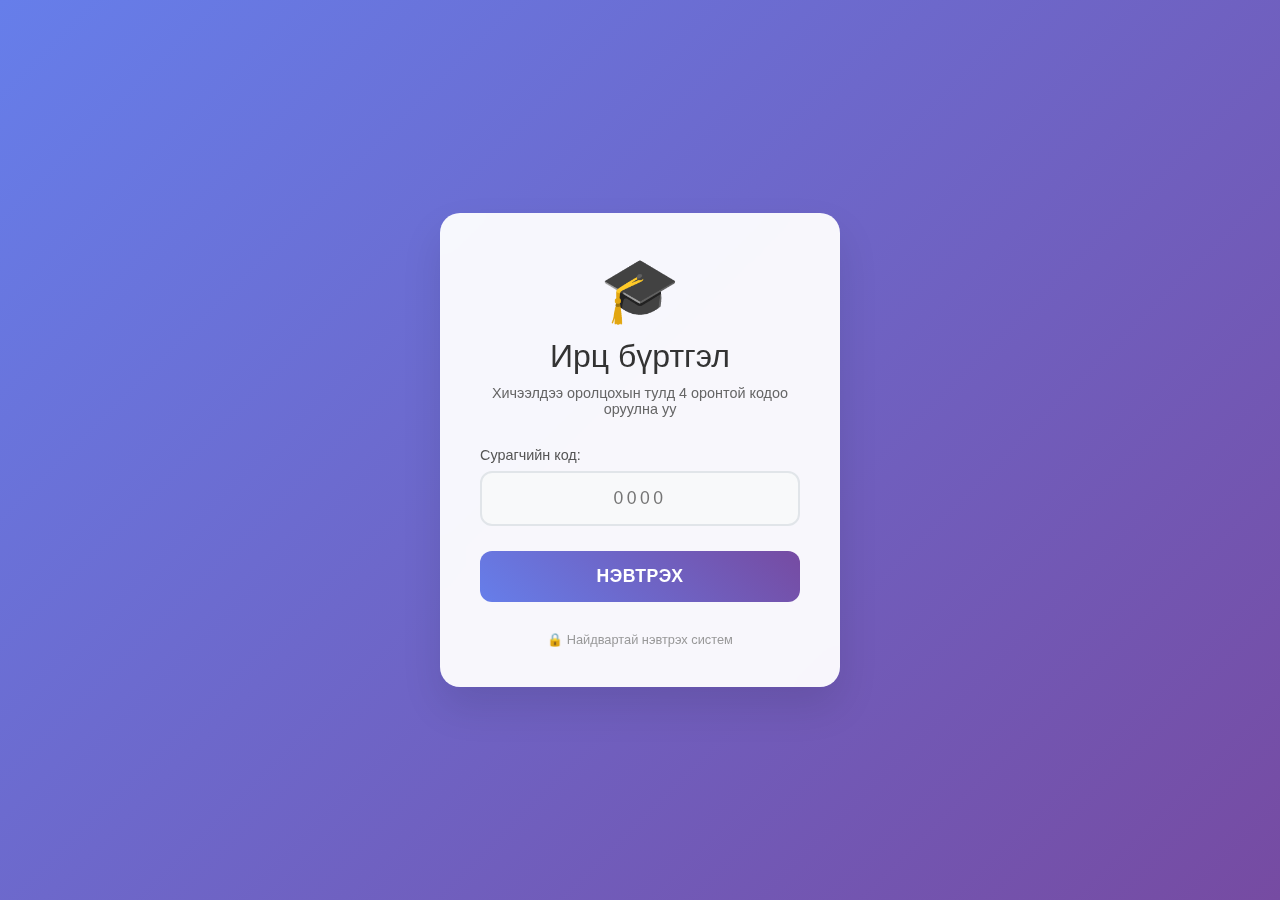
<file: index.html>
<!DOCTYPE html>
<html lang="mn">
<head>
  <meta charset="UTF-8">
  <meta name="viewport" content="width=device-width, initial-scale=1.0">
  <title>Ирц бүртгэл</title>
  <style>
    * {
      margin: 0;
      padding: 0;
      box-sizing: border-box;
    }

    body {
      font-family: 'Segoe UI', Tahoma, Geneva, Verdana, sans-serif;
      background: linear-gradient(135deg, #667eea 0%, #764ba2 100%);
      min-height: 100vh;
      display: flex;
      justify-content: center;
      align-items: center;
      padding: 20px;
    }

    .container {
      background: rgba(255, 255, 255, 0.95);
      padding: 40px;
      border-radius: 20px;
      box-shadow: 0 20px 40px rgba(0,0,0,0.1);
      text-align: center;
      max-width: 400px;
      width: 100%;
      backdrop-filter: blur(10px);
    }

    .logo {
      font-size: 4rem;
      margin-bottom: 10px;
      color: #667eea;
    }

    h1 {
      color: #333;
      margin-bottom: 10px;
      font-size: 2rem;
      font-weight: 300;
    }

    .subtitle {
      color: #666;
      margin-bottom: 30px;
      font-size: 0.9rem;
    }

    .form-group {
      margin-bottom: 25px;
      text-align: left;
    }

    label {
      display: block;
      color: #555;
      font-weight: 500;
      margin-bottom: 8px;
      font-size: 0.9rem;
    }

    input[type="text"] {
      width: 100%;
      padding: 15px;
      border: 2px solid #e1e5e9;
      border-radius: 12px;
      font-size: 1.1rem;
      text-align: center;
      letter-spacing: 0.2em;
      transition: all 0.3s ease;
      background: #f8f9fa;
    }

    input[type="text"]:focus {
      outline: none;
      border-color: #667eea;
      background: white;
      box-shadow: 0 0 0 3px rgba(102, 126, 234, 0.1);
    }

    button {
      width: 100%;
      padding: 15px;
      background: linear-gradient(45deg, #667eea, #764ba2);
      color: white;
      border: none;
      border-radius: 12px;
      font-size: 1.1rem;
      font-weight: 600;
      cursor: pointer;
      transition: all 0.3s ease;
      text-transform: uppercase;
      letter-spacing: 0.5px;
    }

    button:hover {
      transform: translateY(-2px);
      box-shadow: 0 10px 30px rgba(102, 126, 234, 0.3);
    }

    button:active {
      transform: translateY(0);
    }

    .footer {
      margin-top: 30px;
      color: #999;
      font-size: 0.8rem;
    }

    @keyframes fadeIn {
      from { opacity: 0; transform: translateY(20px); }
      to { opacity: 1; transform: translateY(0); }
    }

    .container {
      animation: fadeIn 0.6s ease;
    }
  </style>
</head>
<body>
  <div class="container">
    <div class="logo">🎓</div>
    <h1>Ирц бүртгэл</h1>
    <p class="subtitle">Хичээлдээ оролцохын тулд 4 оронтой кодоо оруулна уу</p>
    
    <form id="attendanceForm">
      <div class="form-group">
        <label for="code">Сурагчийн код:</label>
        <input type="text" id="code" maxlength="4" required placeholder="0000" autocomplete="off">
      </div>
      <button type="submit">Нэвтрэх</button>
    </form>
    
    <div class="footer">
      <p>🔒 Найдвартай нэвтрэх систем</p>
    </div>
  </div>
  
  <script src="script.js"></script>
</body>
</html>
</file>
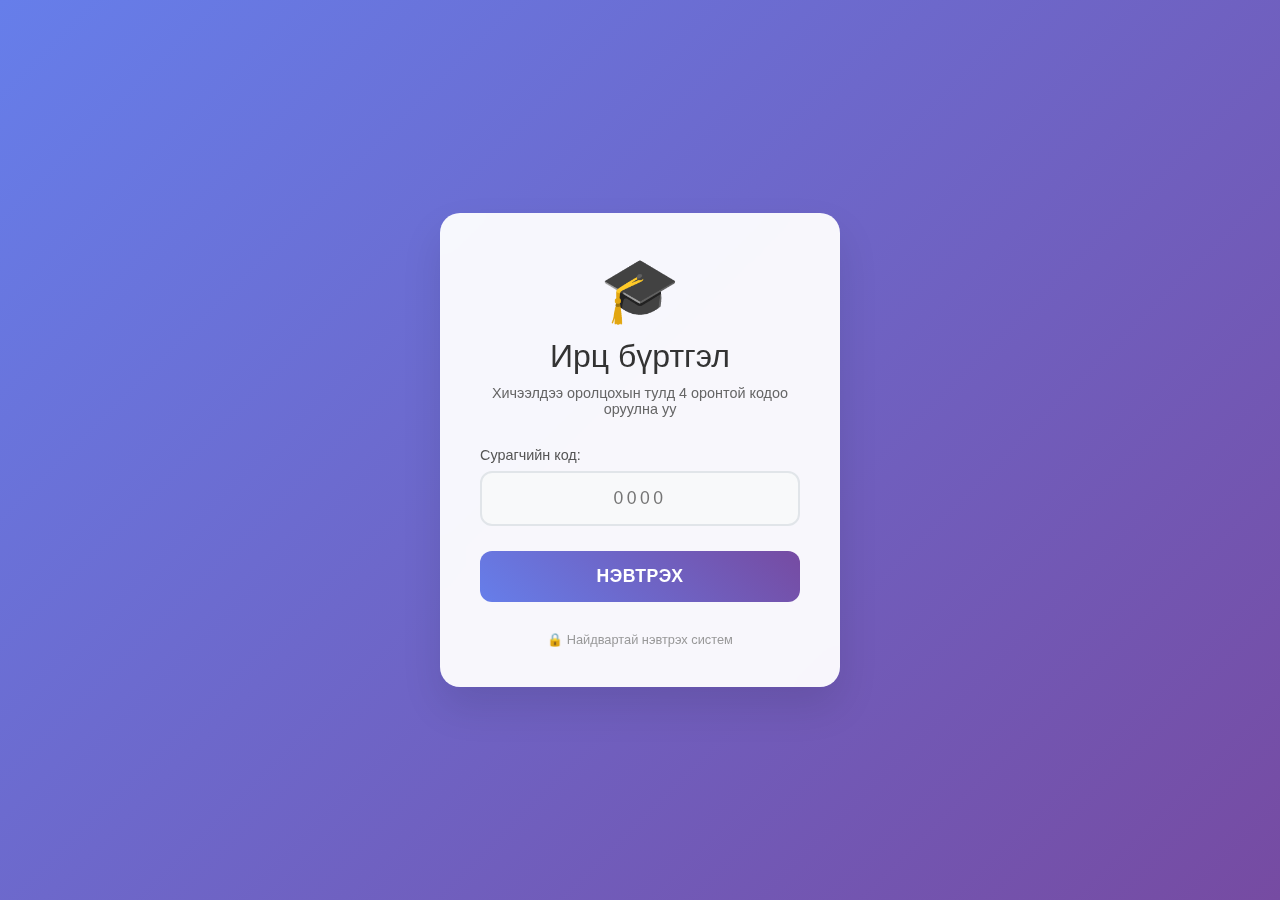
<file: motivation.html>
<!DOCTYPE html>
<html lang="mn">
<head>
  <meta charset="UTF-8">
  <title>Сэдэлжүүлэлт</title>
  <style>
    body { 
      font-family: Arial, sans-serif; 
      text-align: center; 
      background: linear-gradient(135deg, #667eea 0%, #764ba2 100%);
      color: white;
      min-height: 100vh;
      padding: 20px;
    }
    .container {
      max-width: 800px;
      margin: 0 auto;
    }
    .subjects { 
      display: flex; 
      justify-content: center; 
      gap: 30px; 
      margin-top: 30px; 
      flex-wrap: wrap;
    }
    .subject-card { 
      border: 2px solid rgba(255,255,255,0.3); 
      border-radius: 15px; 
      padding: 20px; 
      width: 200px; 
      cursor: pointer; 
      background: rgba(255,255,255,0.1);
      transition: all 0.3s ease;
    }
    .subject-card:hover {
      transform: translateY(-5px);
      background: rgba(255,255,255,0.2);
    }
    .subject-card img { 
      width: 100%; 
      border-radius: 10px; 
      margin-bottom: 10px;
    }
    .subject-card h3 {
      margin: 10px 0;
      font-size: 18px;
    }
    .greeting {
      font-size: 28px;
      margin-bottom: 20px;
      text-shadow: 2px 2px 4px rgba(0,0,0,0.3);
    }
    #dailyFact {
      margin: 30px auto; 
      font-style: italic; 
      color: #fff; 
      background: rgba(255,255,255,0.1);
      padding: 20px;
      border-radius: 10px;
      border-left: 4px solid #ffd700;
      max-width: 600px;
      font-size: 16px;
    }
    input[type="text"] {
      padding: 10px;
      font-size: 16px;
      border-radius: 5px;
      border: none;
      width: 100px;
      text-align: center;
      margin-right: 10px;
    }
    button {
      cursor: pointer;
      transition: all 0.3s ease;
    }
    button:hover {
      transform: translateY(-2px);
      box-shadow: 0 6px 20px rgba(0,0,0,0.3) !important;
    }
  </style>
</head>
<body>
  <div class="container">
    <h1 id="greeting" class="greeting"></h1>
    <div class="subjects">
      <div class="subject-card" onclick="selectSubject('math')">
        <img src="images/images/math.jpg" alt="Математик">
        <h3>📚 Математик</h3>
        <p>Сонирхолтой бодлого</p>
      </div>
      <div class="subject-card" onclick="selectSubject('science')">
        <img src="images/images/science.jpg" alt="Шинжлэх ухаан">
        <h3>🔬 Шинжлэх ухаан</h3>
        <p>Байгалийн нууц</p>
      </div>
      <div class="subject-card" onclick="selectSubject('history')">
        <img src="images/images/history.jpg" alt="Түүх">
        <h3>📖 Түүх</h3>
        <p>Өнгөрсөн цагийн ухаан</p>
      </div>
    </div>

    <div id="dailyFact"></div>
    <div id="quizArea"></div>
  </div>

  <script>
    const name = localStorage.getItem('studentName');
    const studentCode = localStorage.getItem('studentCode');

    if (name) {
      document.getElementById('greeting').textContent =
        `Сайн байна уу, ${name}! Хичээлээ сонгоно уу? 📚`;
    } else if (studentCode) {
      document.getElementById('greeting').textContent = `Багш тавтай морил!`;
    } else {
      window.location.href = 'index.html';
    }

    // Сонирхолтой математик бодлогууд
    const mathProblems = [
      { question: "5 + 7 * 2 = ?", answer: 19 },
      { question: "x + 3 = 10. x хэд вэ?", answer: 7 },
      { question: "12 - 4 / 2 = ?", answer: 10 },
      { question: "3 * (2 + 5) = ?", answer: 21 },
      { question: "15 / 3 + 2 = ?", answer: 7 }
    ];

    function selectSubject(subject) {
      localStorage.setItem('selectedSubject', subject);

      if (subject === 'math') {
        // Санамсаргүй бодлого сонгох
        const randomIndex = Math.floor(Math.random() * mathProblems.length);
        const todaysProblem = mathProblems[randomIndex];

        document.getElementById('dailyFact').textContent = "💡 Өнөөдрийн бодлого: " + todaysProblem.question;

        document.getElementById('quizArea').innerHTML = `
          <div style="margin-top:20px;">
            <input type="text" id="userAnswer" placeholder="Хариулт оруулна уу">
            <button onclick="checkAnswer(${todaysProblem.answer})">✔️ Баталгаажуулах</button>
          </div>
          <div id="feedback" style="margin-top:15px; font-size:16px;"></div>
          <div id="proceedButton" style="margin-top:20px;"></div>
        `;
      } else {
        alert('Энэ хичээл хараахан бэлэн болоогүй байна.');
      }
    }

    function checkAnswer(correctAnswer) {
      const userAns = Number(document.getElementById('userAnswer').value);
      const feedback = document.getElementById('feedback');
      if (userAns === correctAnswer) {
        feedback.textContent = "✅ Зөв хариулт! Бататгал хэсэг рүү шилжих товч идэвхжлээ.";
        document.getElementById('proceedButton').innerHTML = `
          <button onclick="proceedToQuiz()" 
                  style="background: linear-gradient(45deg, #ff6b6b, #ee5a24); 
                         color: white; 
                         border: none; 
                         padding: 15px 30px; 
                         font-size: 18px; 
                         border-radius: 25px;">
            🚀 Бататгал хэсэг рүү шилжих
          </button>
        `;
      } else {
        feedback.textContent = "❌ Буруу хариулт. Дахин оролдоно уу.";
      }
    }

    function proceedToQuiz() {
      const studentCode = localStorage.getItem('studentCode');
      if (studentCode && window.saveScore) {
        window.saveScore(studentCode, 0);
      }
      window.location.href = 'batatgal.html';
    }
  </script>
</body>
</html>
</file>
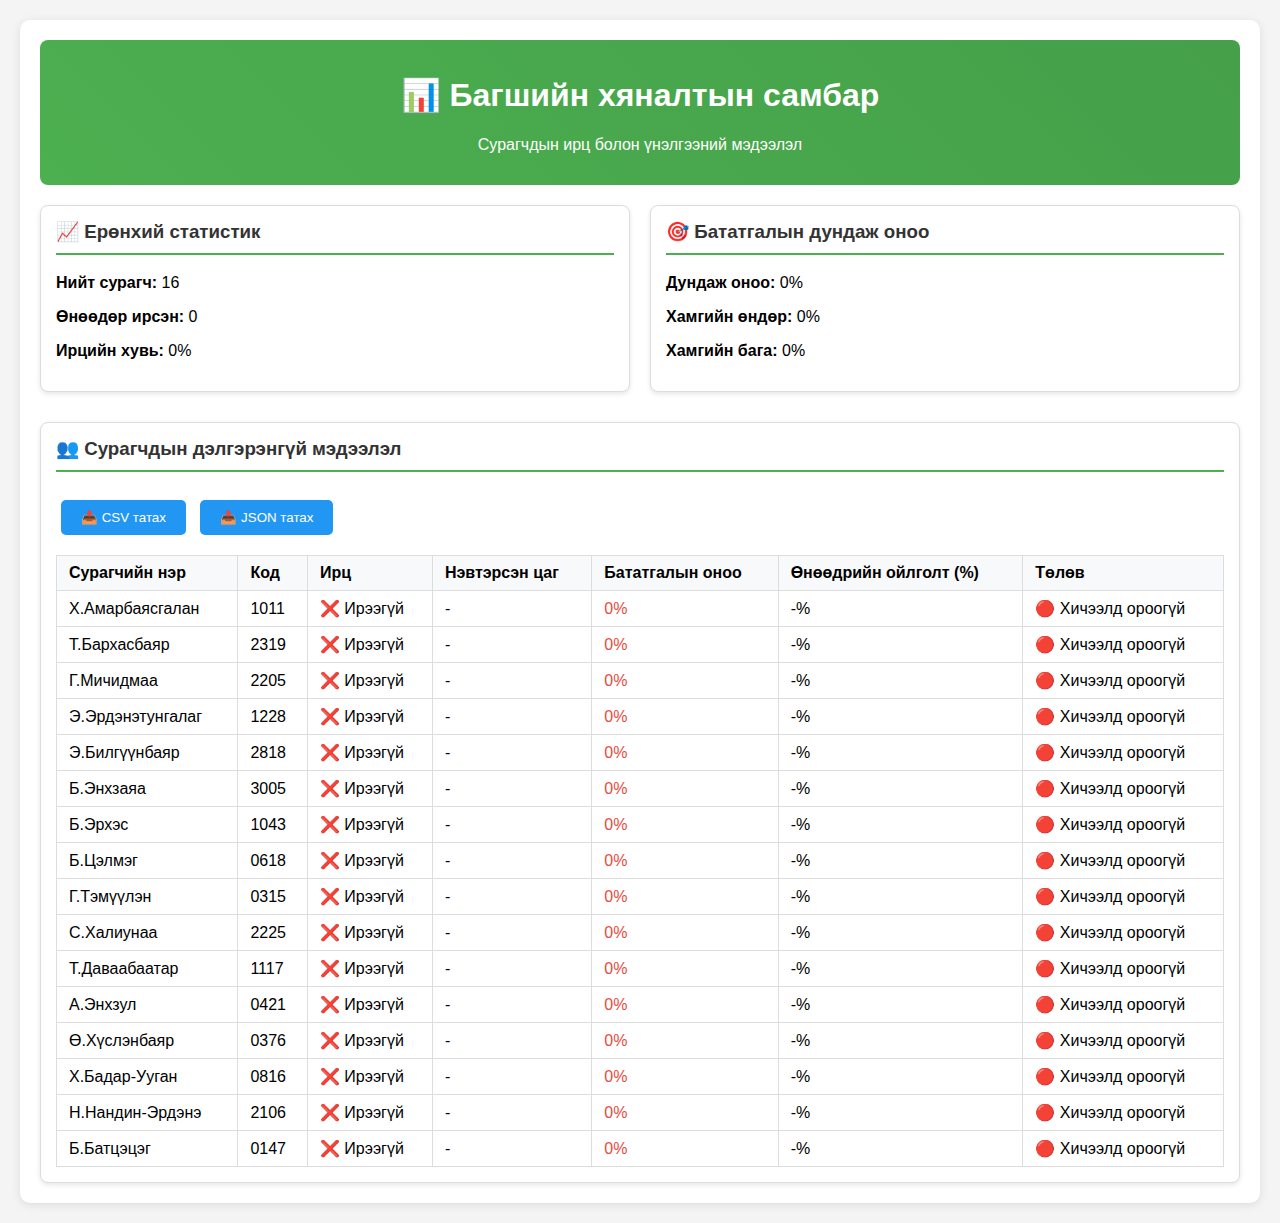
<file: teacher.html>
<!DOCTYPE html>
<html lang="mn">
<head>
  <meta charset="UTF-8">
  <title>Багшийн хяналтын самбар</title>
  <style>
    body {
      font-family: Arial, sans-serif;
      margin: 20px;
      background-color: #f4f4f4;
    }
    .container {
      max-width: 1200px;
      margin: 0 auto;
      background: white;
      padding: 20px;
      border-radius: 10px;
      box-shadow: 0 2px 10px rgba(0,0,0,0.1);
    }
    .header {
      background: linear-gradient(45deg, #4CAF50, #45a049);
      color: white;
      padding: 15px;
      border-radius: 8px;
      text-align: center;
      margin-bottom: 20px;
    }
    .stats-grid {
      display: grid;
      grid-template-columns: repeat(auto-fit, minmax(300px, 1fr));
      gap: 20px;
      margin-bottom: 30px;
    }
    .stats-card {
      background: #fff;
      border: 1px solid #ddd;
      border-radius: 8px;
      padding: 15px;
      box-shadow: 0 2px 5px rgba(0,0,0,0.1);
    }
    .stats-card h3 {
      margin-top: 0;
      color: #333;
      border-bottom: 2px solid #4CAF50;
      padding-bottom: 10px;
    }
    table {
      width: 100%;
      border-collapse: collapse;
      margin-top: 10px;
    }
    th, td {
      padding: 8px 12px;
      border: 1px solid #ddd;
      text-align: left;
    }
    th {
      background-color: #f8f9fa;
      font-weight: bold;
    }
    .score-high { color: #27ae60; font-weight: bold; }
    .score-medium { color: #f39c12; }
    .score-low { color: #e74c3c; }
    .export-btn {
      background-color: #2196F3;
      color: white;
      padding: 10px 20px;
      border: none;
      border-radius: 5px;
      cursor: pointer;
      margin: 10px 5px;
    }
    .export-btn:hover {
      background-color: #1976D2;
    }
  </style>
</head>
<body>
  <div class="container">
    <div class="header">
      <h1>📊 Багшийн хяналтын самбар</h1>
      <p>Сурагчдын ирц болон үнэлгээний мэдээлэл</p>
    </div>

    <div class="stats-grid">
      <div class="stats-card">
        <h3>📈 Ерөнхий статистик</h3>
        <div id="generalStats">
          <p><strong>Нийт сурагч:</strong> <span id="totalStudents">0</span></p>
          <p><strong>Өнөөдөр ирсэн:</strong> <span id="todayAttendance">0</span></p>
          <p><strong>Ирцийн хувь:</strong> <span id="attendanceRate">0%</span></p>
        </div>
      </div>

      <div class="stats-card">
        <h3>🎯 Бататгалын дундаж оноо</h3>
        <div id="averageScores"></div>
      </div>
    </div>

    <div class="stats-card">
      <h3>👥 Сурагчдын дэлгэрэнгүй мэдээлэл</h3>
      <button class="export-btn" onclick="exportToCSV()">📥 CSV татах</button>
      <button class="export-btn" onclick="exportToJSON()">📥 JSON татах</button>
      
      <table id="studentTable">
        <thead>
          <tr>
            <th>Сурагчийн нэр</th>
            <th>Код</th>
            <th>Ирц</th>
            <th>Нэвтэрсэн цаг</th>
            <th>Бататгалын оноо</th>
            <th>Өнөөдрийн ойлголт (%)</th>
            <th>Төлөв</th>
          </tr>
        </thead>
        <tbody id="studentTableBody">
        </tbody>
      </table>
    </div>
  </div>

  <script>
    let studentsData = [
      { "name": "Х.Амарбаясгалан", "code": "1011" },
      { "name": "Т.Бархасбаяр", "code": "2319" },
      { "name": "Г.Мичидмаа", "code": "2205" },
      { "name": "Э.Эрдэнэтунгалаг", "code": "1228" },
      { "name": "Э.Билгүүнбаяр", "code": "2818" },
      { "name": "Б.Энхзаяа", "code": "3005" },
      { "name": "Б.Эрхэс", "code": "1043" },
      { "name": "Б.Цэлмэг", "code": "0618" },
      { "name": "Г.Тэмүүлэн", "code": "0315" },
      { "name": "С.Халиунаа", "code": "2225" },
      { "name": "Т.Даваабаатар", "code": "1117" },
      { "name": "А.Энхзул", "code": "0421" },
      { "name": "Ө.Хүслэнбаяр", "code": "0376" },
      { "name": "Х.Бадар-Ууган", "code": "0816" },
      { "name": "Н.Нандин-Эрдэнэ", "code": "2106" },
      { "name": "Б.Батцэцэг", "code": "0147" }
    ];

    let attendanceData = JSON.parse(localStorage.getItem('attendanceData')) || {};
    let scoresData = JSON.parse(localStorage.getItem('scoresData')) || {};

    function updateDashboard() {
      updateGeneralStats();
      updateStudentTable();
      updateAverageScores();
    }

    function updateGeneralStats() {
      const totalStudents = studentsData.length;
      const todayAttendance = Object.keys(attendanceData).length;
      const attendanceRate = totalStudents > 0 ? Math.round((todayAttendance / totalStudents) * 100) : 0;

      document.getElementById('totalStudents').textContent = totalStudents;
      document.getElementById('todayAttendance').textContent = todayAttendance;
      document.getElementById('attendanceRate').textContent = attendanceRate + '%';
    }

    function updateStudentTable() {
      const tbody = document.getElementById('studentTableBody');
      tbody.innerHTML = '';

      studentsData.forEach(student => {
        const isPresent = attendanceData[student.code];
        const score = scoresData[student.code] ? scoresData[student.code].quizScore || 0 : 0;
        const understanding = scoresData[student.code] ? scoresData[student.code].understandingScore || 0 : '-';
        
        let scoreClass = 'score-low';
        if (score >= 80) scoreClass = 'score-high';
        else if (score >= 60) scoreClass = 'score-medium';

        const row = document.createElement('tr');
        row.innerHTML = `
          <td>${student.name}</td>
          <td>${student.code}</td>
          <td>${isPresent ? '✅ Ирсэн' : '❌ Ирээгүй'}</td>
          <td>${isPresent ? attendanceData[student.code] : '-'}</td>
          <td class="${scoreClass}">${score}%</td>
          <td>${understanding}%</td>
          <td>${getStudentStatus(isPresent, score)}</td>
        `;
        tbody.appendChild(row);
      });
    }

    function updateAverageScores() {
      const scores = Object.values(scoresData).map(s => s.quizScore || 0);
      const average = scores.length > 0 ? Math.round(scores.reduce((a, b) => a + b, 0) / scores.length) : 0;
      const maxScore = scores.length > 0 ? Math.max(...scores) : 0;
      const minScore = scores.length > 0 ? Math.min(...scores) : 0;

      document.getElementById('averageScores').innerHTML = `
        <p><strong>Дундаж оноо:</strong> ${average}%</p>
        <p><strong>Хамгийн өндөр:</strong> ${maxScore}%</p>
        <p><strong>Хамгийн бага:</strong> ${minScore}%</p>
      `;
    }

    function getStudentStatus(isPresent, score) {
      if (!isPresent) return '🔴 Хичээлд ороогүй';
      if (score >= 80) return '🟢 Маш сайн';
      if (score >= 60) return '🟡 Сайн';
      return '🔴 Анхаарал хэрэгтэй';
    }

    function exportToCSV() {
      let csvContent = "Сурагчийн нэр,Код,Ирц,Нэвтэрсэн цаг,Бататгалын оноо,Өнөөдрийн ойлголт,Төлөв\n";
      studentsData.forEach(student => {
        const isPresent = attendanceData[student.code];
        const score = scoresData[student.code] ? scoresData[student.code].quizScore || 0 : 0;
        const understanding = scoresData[student.code] ? scoresData[student.code].understandingScore || 0 : 0;
        const loginTime = isPresent ? attendanceData[student.code] : '-';
        const status = getStudentStatus(isPresent, score);
        csvContent += `"${student.name}","${student.code}","${isPresent ? 'Ирсэн' : 'Ирээгүй'}","${loginTime}","${score}%","${understanding}%","${status}"\n`;
      });

      const blob = new Blob([csvContent], { type: 'text/csv;charset=utf-8;' });
      const link = document.createElement('a');
      const url = URL.createObjectURL(blob);
      link.setAttribute('href', url);
      link.setAttribute('download', `student_report_${new Date().toISOString().split('T')[0]}.csv`);
      link.style.visibility = 'hidden';
      document.body.appendChild(link);
      link.click();
      document.body.removeChild(link);
    }

    function exportToJSON() {
      const reportData = {
        date: new Date().toISOString(),
        totalStudents: studentsData.length,
        attendance: attendanceData,
        scores: scoresData,
        students: studentsData.map(student => {
          const quizScore = scoresData[student.code] ? scoresData[student.code].quizScore || 0 : 0;
          const understandingScore = scoresData[student.code] ? scoresData[student.code].understandingScore || 0 : 0;
          return {
            name: student.name,
            code: student.code,
            present: !!attendanceData[student.code],
            loginTime: attendanceData[student.code] || null,
            score: quizScore,
            understandingScore: understandingScore,
            status: getStudentStatus(!!attendanceData[student.code], quizScore)
          };
        })
      };

      const blob = new Blob([JSON.stringify(reportData, null, 2)], { type: 'application/json' });
      const link = document.createElement('a');
      const url = URL.createObjectURL(blob);
      link.setAttribute('href', url);
      link.setAttribute('download', `student_report_${new Date().toISOString().split('T')[0]}.json`);
      link.style.visibility = 'hidden';
      document.body.appendChild(link);
      link.click();
      document.body.removeChild(link);
    }

    setInterval(updateDashboard, 5000);
    updateDashboard();
  </script>
</body>
</html>
</file>
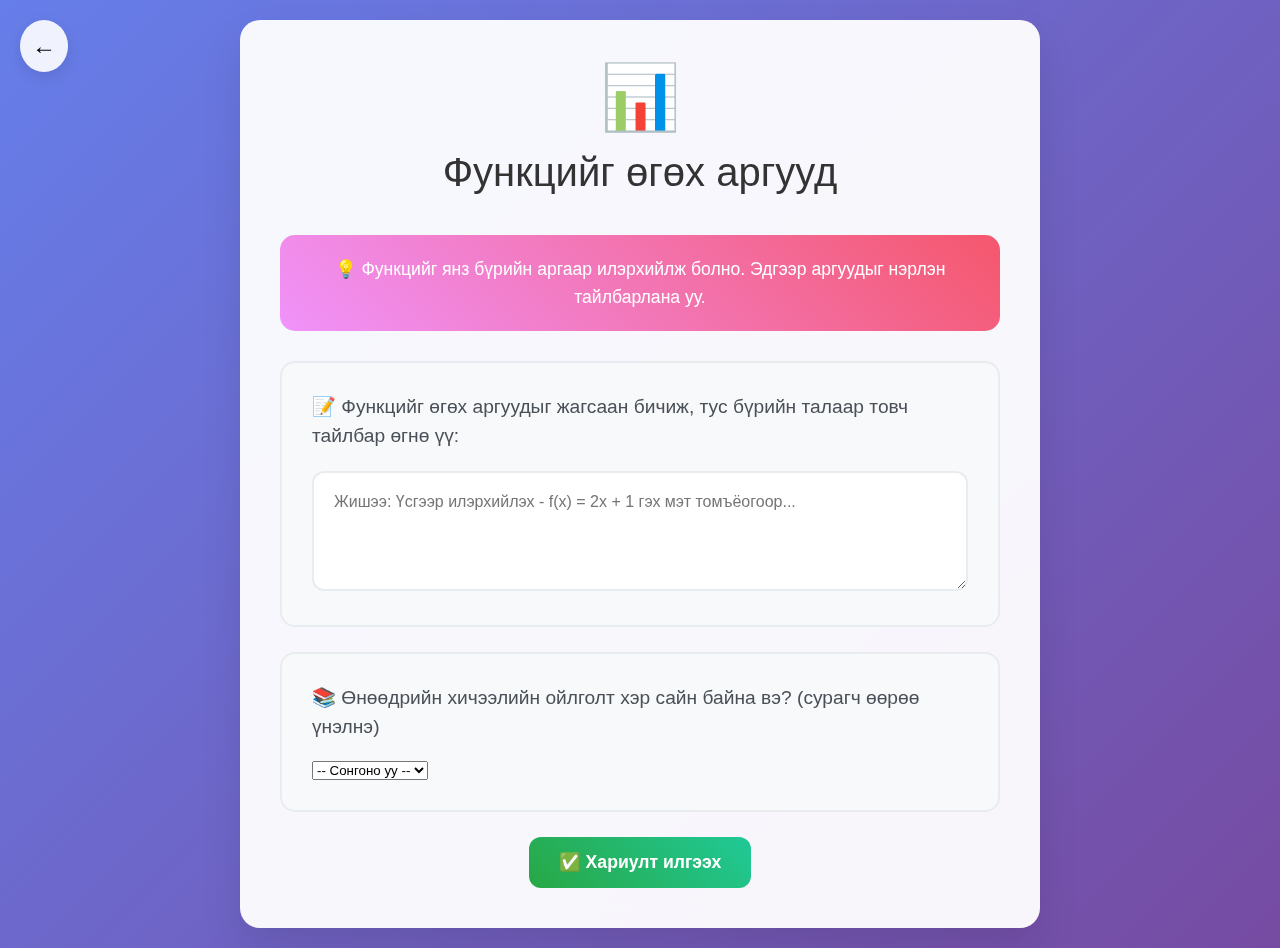
<file: topic1.html>
<!DOCTYPE html>
<html lang="mn">
<head>
  <meta charset="UTF-8">
  <meta name="viewport" content="width=device-width, initial-scale=1.0">
  <title>Функцийг өгөх аргууд</title>
  <style>
    * { margin: 0; padding: 0; box-sizing: border-box; }
    body { font-family: 'Segoe UI', Tahoma, Geneva, Verdana, sans-serif; background: linear-gradient(135deg, #667eea 0%, #764ba2 100%); min-height: 100vh; padding: 20px; color: #333; }
    .container { max-width: 800px; margin: 0 auto; background: rgba(255, 255, 255, 0.95); border-radius: 20px; padding: 40px; box-shadow: 0 20px 40px rgba(0,0,0,0.1); backdrop-filter: blur(10px); }
    .header { text-align: center; margin-bottom: 40px; }
    .topic-icon { font-size: 4rem; margin-bottom: 15px; display: block; }
    h1 { color: #333; font-size: 2.5rem; font-weight: 300; margin-bottom: 10px; }
    .topic-description { background: linear-gradient(45deg, #f093fb 0%, #f5576c 100%); color: white; padding: 20px; border-radius: 15px; margin-bottom: 30px; text-align: center; font-size: 1.1rem; line-height: 1.6; }
    .question-card { background: #f8f9fa; border: 2px solid #e9ecef; border-radius: 15px; padding: 30px; margin-bottom: 25px; transition: all 0.3s ease; }
    .question-card:hover { border-color: #667eea; box-shadow: 0 8px 25px rgba(102, 126, 234, 0.1); }
    .question-text { font-size: 1.2rem; font-weight: 500; color: #495057; margin-bottom: 20px; line-height: 1.5; }
    textarea { width: 100%; min-height: 120px; padding: 20px; border: 2px solid #e9ecef; border-radius: 12px; font-size: 1rem; font-family: inherit; resize: vertical; transition: all 0.3s ease; background: white; }
    textarea:focus { outline: none; border-color: #667eea; box-shadow: 0 0 0 3px rgba(102, 126, 234, 0.1); }
    .submit-btn { background: linear-gradient(45deg, #28a745, #20c997); color: white; border: none; padding: 15px 30px; font-size: 1.1rem; font-weight: 600; border-radius: 12px; cursor: pointer; transition: all 0.3s ease; display: block; margin: 25px auto 0; min-width: 150px; }
    .submit-btn:hover { transform: translateY(-2px); box-shadow: 0 10px 30px rgba(40, 167, 69, 0.3); }
    .result { margin-top: 25px; padding: 20px; border-radius: 12px; text-align: center; font-size: 1.1rem; font-weight: 500; display: none; }
    .result.success { background: linear-gradient(45deg, #d4edda, #c3e6cb); color: #155724; border: 2px solid #c3e6cb; display: block; }
    .back-btn { position: fixed; top: 20px; left: 20px; background: rgba(255, 255, 255, 0.9); border: none; padding: 12px; border-radius: 50%; cursor: pointer; font-size: 1.5rem; transition: all 0.3s ease; box-shadow: 0 4px 15px rgba(0,0,0,0.1); }
    .back-btn:hover { background: white; transform: scale(1.1); }
    @keyframes fadeIn { from { opacity: 0; transform: translateY(20px); } to { opacity: 1; transform: translateY(0); } }
    .container { animation: fadeIn 0.6s ease; }
  </style>
</head>
<body>
  <button class="back-btn" onclick="history.back()">←</button>
  <div class="container">
    <div class="header">
      <span class="topic-icon">📊</span>
      <h1>Функцийг өгөх аргууд</h1>
    </div>
    <div class="topic-description">
      💡 Функцийг янз бүрийн аргаар илэрхийлж болно. Эдгээр аргуудыг нэрлэн тайлбарлана уу.
    </div>

    <div class="question-card">
      <div class="question-text">
        📝 Функцийг өгөх аргуудыг жагсаан бичиж, тус бүрийн талаар товч тайлбар өгнө үү:
      </div>
      <textarea id="answer" placeholder="Жишээ: Үсгээр илэрхийлэх - f(x) = 2x + 1 гэх мэт томъёогоор..."></textarea>
    </div>

    <!-- Өнөөдрийн ойлголт үнэлгээ -->
    <div class="question-card">
      <div class="question-text">
        📚 Өнөөдрийн хичээлийн ойлголт хэр сайн байна вэ? (сурагч өөрөө үнэлнэ)
      </div>
      <select id="understanding">
        <option value="">-- Сонгоно уу --</option>
        <option value="95">Маш сайн</option>
        <option value="80">Сайн</option>
        <option value="65">Дунд</option>
        <option value="40">Ойлгосонгүй</option>
      </select>
    </div>

    <button class="submit-btn" onclick="checkAnswer()">
      ✅ Хариулт илгээх
    </button>

    <div id="result" class="result"></div>
  </div>

  <script>
    function checkAnswer() {
      const name = localStorage.getItem('studentName') || 'Нэргүй';
      const studentCode = localStorage.getItem('studentCode');
      const answer = document.getElementById('answer').value.trim();
      const understanding = document.getElementById('understanding').value;

      // Функцийн хариултаас оноо бодох
      let score = 0;
      let feedback = '';

      if (answer.length > 50) {
        score = 95;
        feedback = 'Маш сайн! Дэлгэрэнгүй хариулт өгсөн байна.';
      } else if (answer.length > 20) {
        score = 80;
        feedback = 'Сайн! Хангалттай дэлгэрэнгүй хариулсан.';
      } else if (answer.length > 10) {
        score = 65;
        feedback = 'Дунд зэрэг. Илүү дэлгэрэнгүй бичих хэрэгтэй.';
      } else if (answer.length > 0) {
        score = 40;
        feedback = 'Хичээсэн ч хангалтгүй. Илүү их мэдээлэл нэмээрэй.';
      } else {
        score = 0;
        feedback = 'Хариулт оруулаагүй байна.';
      }

      // Өнөөдрийн ойлголтын үнэлгээ оруулах
      let understandingScore = understanding ? parseInt(understanding) : 0;

      // Хамгийн их оноог хадгалах (энэ жишээ: зөвхөн ойлголтын оноо багшид явна)
      if (studentCode && window.saveScore) {
        window.saveScore(studentCode, understandingScore);
      }

      const resultDiv = document.getElementById('result');
      resultDiv.className = 'result success';
      resultDiv.innerHTML = `
        <div style="margin-bottom: 15px;">
          <strong>🎉 ${name}, таны хариулт бүртгэгдлээ!</strong>
        </div>
        <div style="margin-bottom: 10px;">
          📊 Функцийн оноо: <strong>${score}%</strong>
        </div>
        <div style="margin-bottom: 10px;">
          📚 Өнөөдрийн ойлголт: <strong>${understandingScore}%</strong>
        </div>
        <div style="margin-bottom: 15px;">
          💬 ${feedback}
        </div>
        <div style="background: rgba(255,255,255,0.8); padding: 15px; border-radius: 8px; margin-top: 15px;">
          <strong>✅ Зөв хариулт:</strong><br>
          <em>Үсгээр, хүснэгтээр, графикаар, томъёогоор илэрхийлэх боломжтой.</em>
        </div>
      `;

      resultDiv.scrollIntoView({ behavior: 'smooth' });
    }
  </script>
  <script src="main.js"></script>
</body>
</html>
</file>
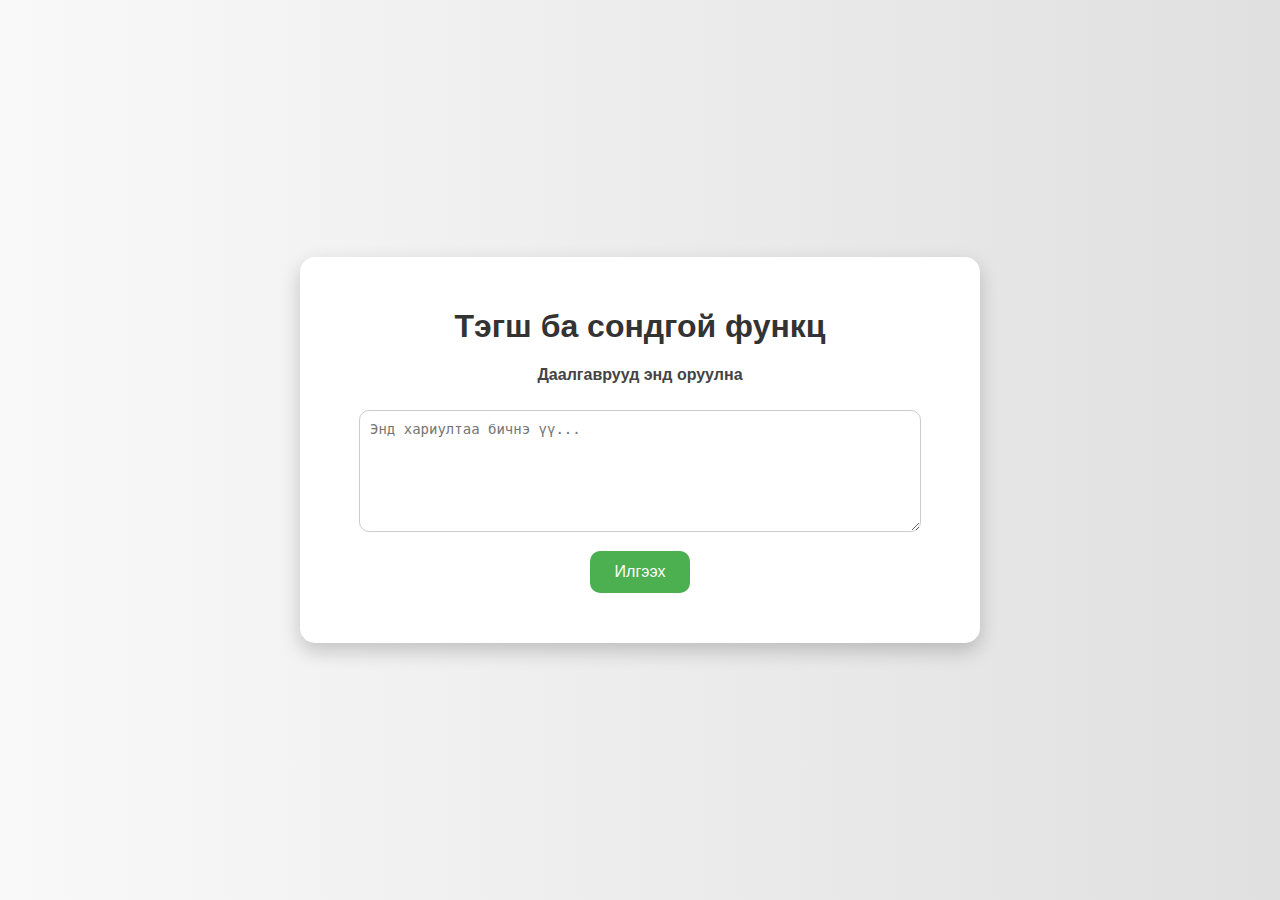
<file: topic10.html>
<!DOCTYPE html>
<html lang="mn">
<head>
  <meta charset="UTF-8">
  <title>Тэгш ба сондгой функц</title>
  <style>
    body {
      font-family: Arial, sans-serif;
      background: linear-gradient(to right, #f9f9f9, #e0e0e0);
      display: flex;
      justify-content: center;
      align-items: center;
      min-height: 100vh;
      margin: 0;
    }

    .container {
      background: #fff;
      padding: 30px 40px;
      border-radius: 15px;
      box-shadow: 0 8px 20px rgba(0,0,0,0.2);
      max-width: 600px;
      width: 90%;
      text-align: center;
    }

    h1 {
      color: #333;
    }

    p {
      font-weight: bold;
      color: #444;
    }

    textarea {
      width: 90%;
      height: 100px;
      padding: 10px;
      border-radius: 10px;
      border: 1px solid #ccc;
      margin-top: 10px;
      font-size: 14px;
      resize: vertical;
    }

    button {
      margin-top: 15px;
      padding: 12px 25px;
      font-size: 16px;
      cursor: pointer;
      background: #4CAF50;
      color: white;
      border: none;
      border-radius: 10px;
      transition: background 0.3s, transform 0.2s;
    }

    button:hover {
      background: #45a049;
      transform: translateY(-2px);
    }

    #result {
      margin-top: 20px;
      font-weight: bold;
      font-size: 16px;
      color: #2c3e50;
    }
  </style>
</head>
<body>
  <div class="container">
    <h1>Тэгш ба сондгой функц</h1>
    <p>Даалгаврууд энд оруулна</p>
    <textarea id="answer" placeholder="Энд хариултаа бичнэ үү..."></textarea><br>
    <button onclick="checkAnswer()">Илгээх</button>
    <p id="result"></p>
  </div>

  <script>
    function checkAnswer(){
      const name = localStorage.getItem('studentName') || 'Нэргүй';
      const studentCode = localStorage.getItem('studentCode') || '0000';
      const answer = document.getElementById('answer').value.trim();

      if(answer === ""){
        document.getElementById('result').textContent = "Хариулт оруулна уу.";
        return;
      }

      // ===== Жишээ зөв хариулт =====
      const correctAnswer = "тэгш"; // Та хүссэн үнэлгээний логикыг өөрчилж болно
      let score = (answer.toLowerCase() === correctAnswer) ? 100 : 0;

      // ===== LocalStorage-д хадгалах =====
      let scoresData = JSON.parse(localStorage.getItem('scoresData')) || {};
      scoresData[studentCode] = score;
      localStorage.setItem('scoresData', JSON.stringify(scoresData));

      // ===== Үр дүнг харуулах =====
      document.getElementById('result').textContent = 
        `${name}, таны хариулт бүртгэгдлээ. (Оноо: ${score}%)`;

      // ===== Багшийн самбард харагдах логик =====
      if(window.updateDashboard){
        updateDashboard(); // Хэрэв багшийн самбар ашиглаж байгаа бол энэ функц нь оноог шинэчилнэ
      }
    }
  </script>
</body>
</html>
</file>
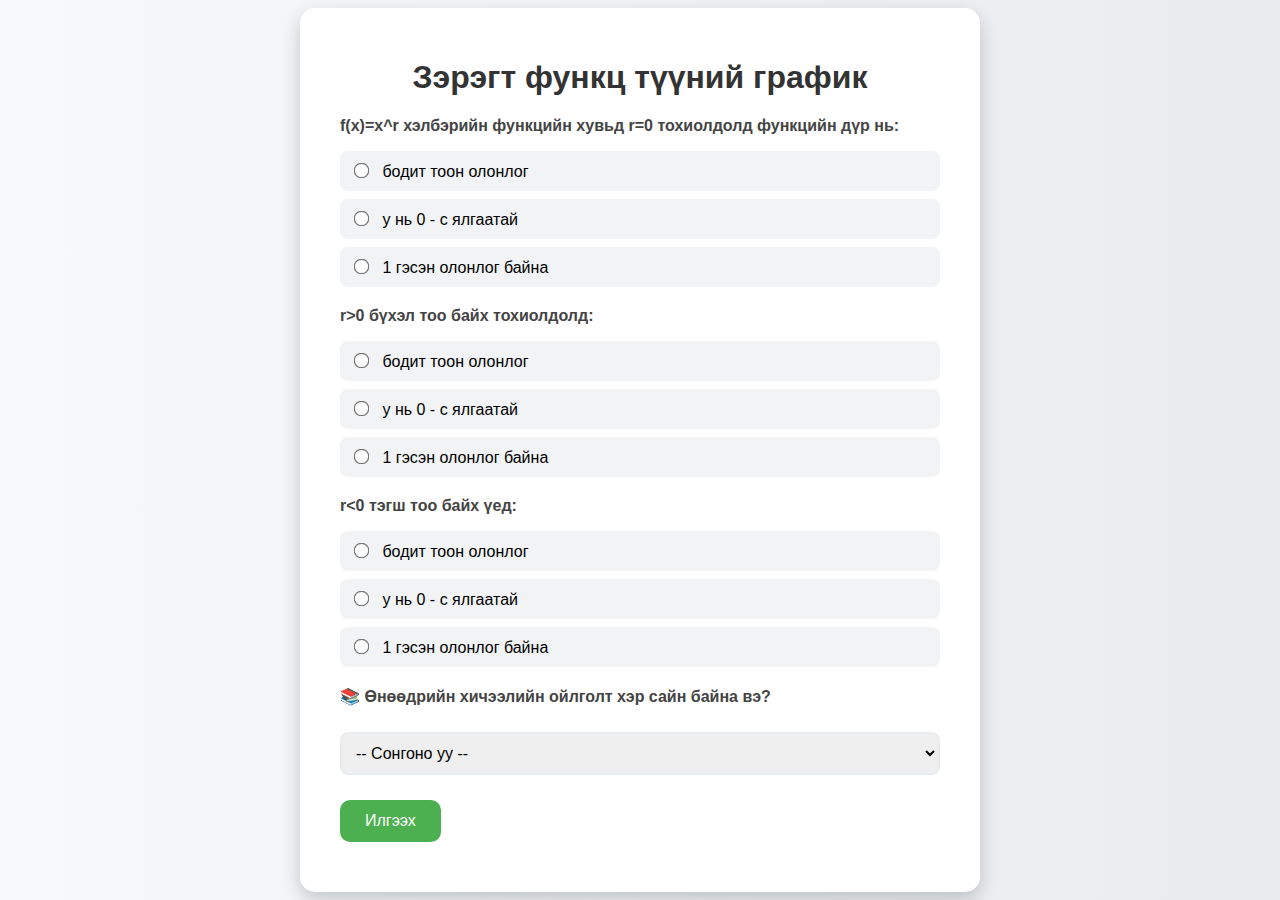
<file: topic2.html>
<!DOCTYPE html>
<html lang="mn">
<head>
  <meta charset="UTF-8">
  <title>Зэрэгт функц түүний график</title>
  <style>
    body {
      font-family: Arial, sans-serif;
      background: linear-gradient(to right, #f8f9fa, #e9ecef);
      margin: 0;
      padding: 0;
      display: flex;
      justify-content: center;
      align-items: center;
      min-height: 100vh;
    }

    .container {
      background: #fff;
      border-radius: 15px;
      box-shadow: 0 8px 20px rgba(0,0,0,0.2);
      padding: 30px 40px;
      max-width: 600px;
      width: 90%;
    }

    h1 { text-align: center; color: #333; }
    form p { font-weight: bold; margin-top: 20px; color: #444; }
    label { display: block; background: #f1f3f5; padding: 10px; border-radius: 8px; margin: 8px 0; cursor: pointer; transition: background 0.2s; }
    label:hover { background: #dee2e6; }
    input[type="radio"] { margin-right: 10px; transform: scale(1.2); }
    select { width: 100%; padding: 10px; border-radius: 8px; border: 2px solid #e9ecef; font-size: 16px; margin-top: 10px; }
    button { margin-top: 25px; padding: 12px 25px; font-size: 16px; cursor: pointer; background: #4CAF50; color: white; border: none; border-radius: 10px; transition: background 0.3s, transform 0.2s; }
    button:hover { background: #45a049; transform: translateY(-2px); }
    #result { margin-top: 20px; font-weight: bold; font-size: 16px; text-align: center; }
  </style>
</head>
<body>
  <div class="container">
    <h1>Зэрэгт функц түүний график</h1>
    <form onsubmit="checkAnswer(event)">
      <p>f(x)=x^r хэлбэрийн функцийн хувьд r=0 тохиолдолд функцийн дүр нь:</p>
      <label><input type="radio" name="q1" value="a"> бодит тоон олонлог</label>
      <label><input type="radio" name="q1" value="b"> y нь 0 - с ялгаатай</label>
      <label><input type="radio" name="q1" value="c"> 1 гэсэн олонлог байна</label>

      <p>r>0 бүхэл тоо байх тохиолдолд:</p>
      <label><input type="radio" name="q2" value="a"> бодит тоон олонлог</label>
      <label><input type="radio" name="q2" value="b"> y нь 0 - с ялгаатай</label>
      <label><input type="radio" name="q2" value="c"> 1 гэсэн олонлог байна</label>

      <p>r<0 тэгш тоо байх үед:</p>
      <label><input type="radio" name="q3" value="a"> бодит тоон олонлог</label>
      <label><input type="radio" name="q3" value="b"> y нь 0 - с ялгаатай</label>
      <label><input type="radio" name="q3" value="c"> 1 гэсэн олонлог байна</label>

      <!-- Өнөөдрийн ойлголт үнэлгээ -->
      <p>📚 Өнөөдрийн хичээлийн ойлголт хэр сайн байна вэ?</p>
      <select id="understanding">
        <option value="">-- Сонгоно уу --</option>
        <option value="95">Маш сайн</option>
        <option value="80">Сайн</option>
        <option value="65">Дунд</option>
        <option value="40">Ойлгосонгүй</option>
      </select>

      <button type="submit">Илгээх</button>
    </form>
    <p id="result"></p>
  </div>

  <script>
    function checkAnswer(e) {
      e.preventDefault();

      const name = localStorage.getItem('studentName') || 'Нэргүй';
      const studentCode = localStorage.getItem('studentCode') || '0000';

      const answers = {q1:'c', q2:'a', q3:'b'};
      let correct = 0;

      for(let key in answers){
        const val = document.querySelector(`input[name="${key}"]:checked`);
        if(val && val.value === answers[key]) correct++;
      }

      // Оноо хувиар
      let score = Math.round((correct / 3) * 100);

      // Өнөөдрийн ойлголтын үнэлгээ
      const understanding = document.getElementById('understanding').value;
      let understandingScore = understanding ? parseInt(understanding) : 0;

      // LocalStorage-д хадгалах
      let scoresData = JSON.parse(localStorage.getItem('scoresData')) || {};
      scoresData[studentCode] = {quizScore: score, understandingScore: understandingScore};
      localStorage.setItem('scoresData', JSON.stringify(scoresData));

      // Хэрэв багшийн системд хадгалах функц байгаа бол ашиглах
      if(studentCode && window.saveScore){
        window.saveScore(studentCode, {quizScore: score, understandingScore: understandingScore});
      }

      // Үр дүнг харуулах
      document.getElementById('result').textContent =
        `${name}, та ${correct}/3 зөв хариуллаа. (Оноо: ${score}%). Өнөөдрийн ойлголт: ${understandingScore}%`;
    }
  </script>
</body>
</html>
</file>
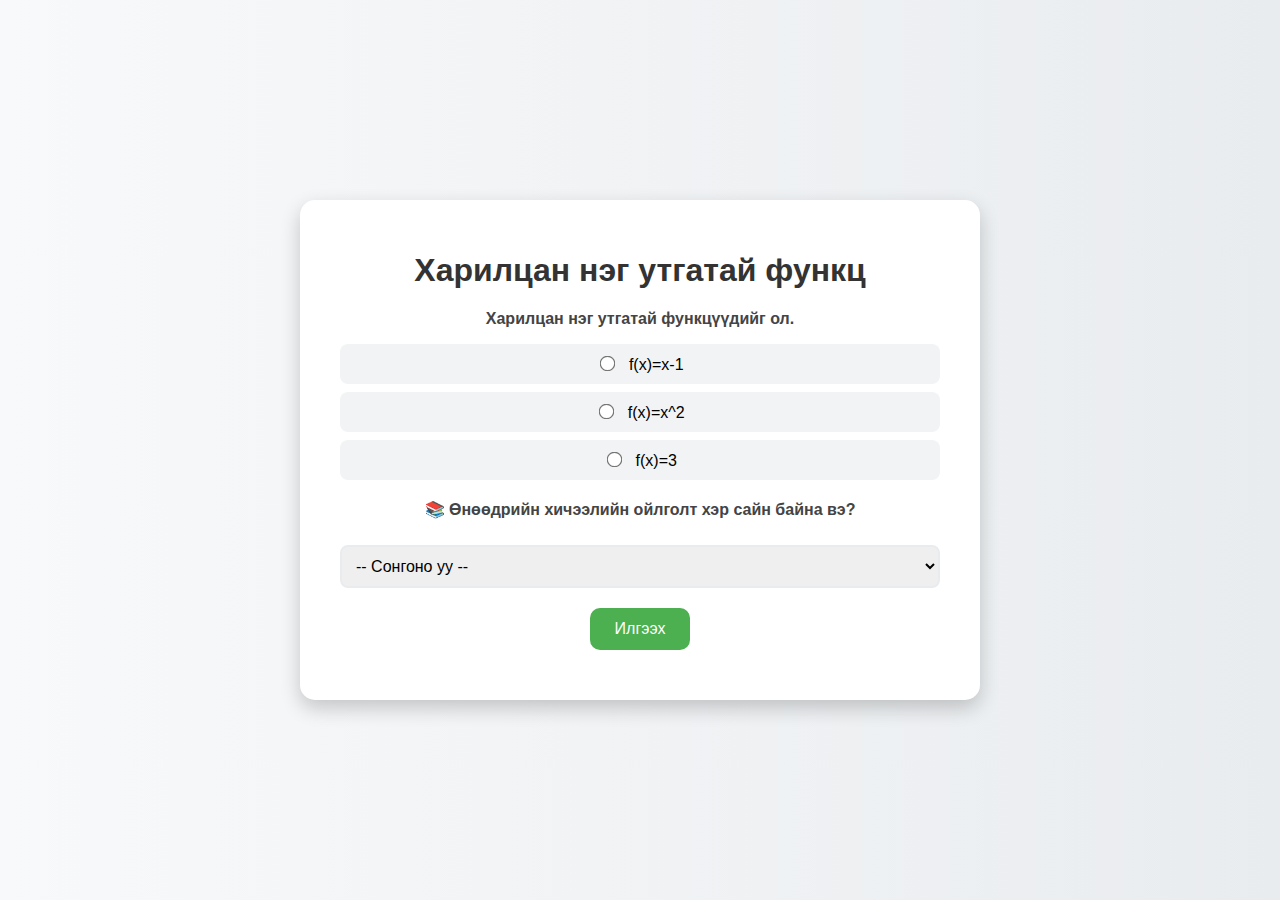
<file: topic4.html>
<!DOCTYPE html>
<html lang="mn">
<head>
  <meta charset="UTF-8">
  <title>Харилцан нэг утгатай функц</title>
  <style>
    body {
      font-family: Arial, sans-serif;
      background: linear-gradient(to right, #f8f9fa, #e9ecef);
      display: flex;
      justify-content: center;
      align-items: center;
      min-height: 100vh;
      margin: 0;
      padding: 0;
    }

    .container {
      background: #fff;
      padding: 30px 40px;
      border-radius: 15px;
      box-shadow: 0 8px 20px rgba(0,0,0,0.2);
      max-width: 600px;
      width: 90%;
      text-align: center;
    }

    h1 { color: #333; }
    p { font-weight: bold; margin-top: 20px; color: #444; }
    label { display: block; background: #f1f3f5; padding: 10px; border-radius: 8px; margin: 8px 0; cursor: pointer; transition: background 0.2s; }
    label:hover { background: #dee2e6; }
    input[type="radio"] { margin-right: 10px; transform: scale(1.2); }
    select { width: 100%; padding: 10px; border-radius: 8px; border: 2px solid #e9ecef; font-size: 16px; margin-top: 10px; }
    button { margin-top: 20px; padding: 12px 25px; font-size: 16px; cursor: pointer; background: #4CAF50; color: white; border: none; border-radius: 10px; transition: background 0.3s, transform 0.2s; }
    button:hover { background: #45a049; transform: translateY(-2px); }
    #result { margin-top: 20px; font-weight: bold; font-size: 16px; text-align: center; }
  </style>
</head>
<body>
  <div class="container">
    <h1>Харилцан нэг утгатай функц</h1>
    <form onsubmit="checkAnswer(event)">
      <p>Харилцан нэг утгатай функцүүдийг ол.</p>
      <label><input type="radio" name="q1" value="a"> f(x)=x-1</label>
      <label><input type="radio" name="q1" value="b"> f(x)=x^2</label>
      <label><input type="radio" name="q1" value="c"> f(x)=3</label>

      <!-- Өнөөдрийн ойлголт үнэлгээ -->
      <p>📚 Өнөөдрийн хичээлийн ойлголт хэр сайн байна вэ?</p>
      <select id="understanding">
        <option value="">-- Сонгоно уу --</option>
        <option value="95">Маш сайн</option>
        <option value="80">Сайн</option>
        <option value="65">Дунд</option>
        <option value="40">Ойлгосонгүй</option>
      </select>

      <button type="submit">Илгээх</button>
    </form>
    <p id="result"></p>
  </div>

  <script>
    function checkAnswer(e){
      e.preventDefault();
      const name = localStorage.getItem('studentName') || 'Нэргүй';
      const studentCode = localStorage.getItem('studentCode') || '0000';
      const val = document.querySelector('input[name="q1"]:checked');
      const understanding = document.getElementById('understanding').value;

      if(!val){
        document.getElementById('result').textContent = "Хариулт оруулна уу.";
        return;
      }
      if(!understanding){
        document.getElementById('result').textContent = "Өнөөдрийн ойлголтын үнэлгээг сонгоно уу.";
        return;
      }

      const correctAnswer = 'a';
      const quizScore = val.value === correctAnswer ? 100 : 0;
      const understandingScore = parseInt(understanding);

      // LocalStorage-д хадгалах
      let scoresData = JSON.parse(localStorage.getItem('scoresData')) || {};
      scoresData[studentCode] = {quizScore: quizScore, understandingScore: understandingScore};
      localStorage.setItem('scoresData', JSON.stringify(scoresData));

      // Үр дүнг харуулах
      document.getElementById('result').textContent = 
        `${name}, таны хариулт бүртгэгдлээ. (Оноо: ${quizScore}%, Өнөөдрийн ойлголт: ${understandingScore}%)`;

      // Багшийн самбарт харагдах боломж
      if(window.updateDashboard){
        updateDashboard();
      }
    }
  </script>
</body>
</html>
</file>
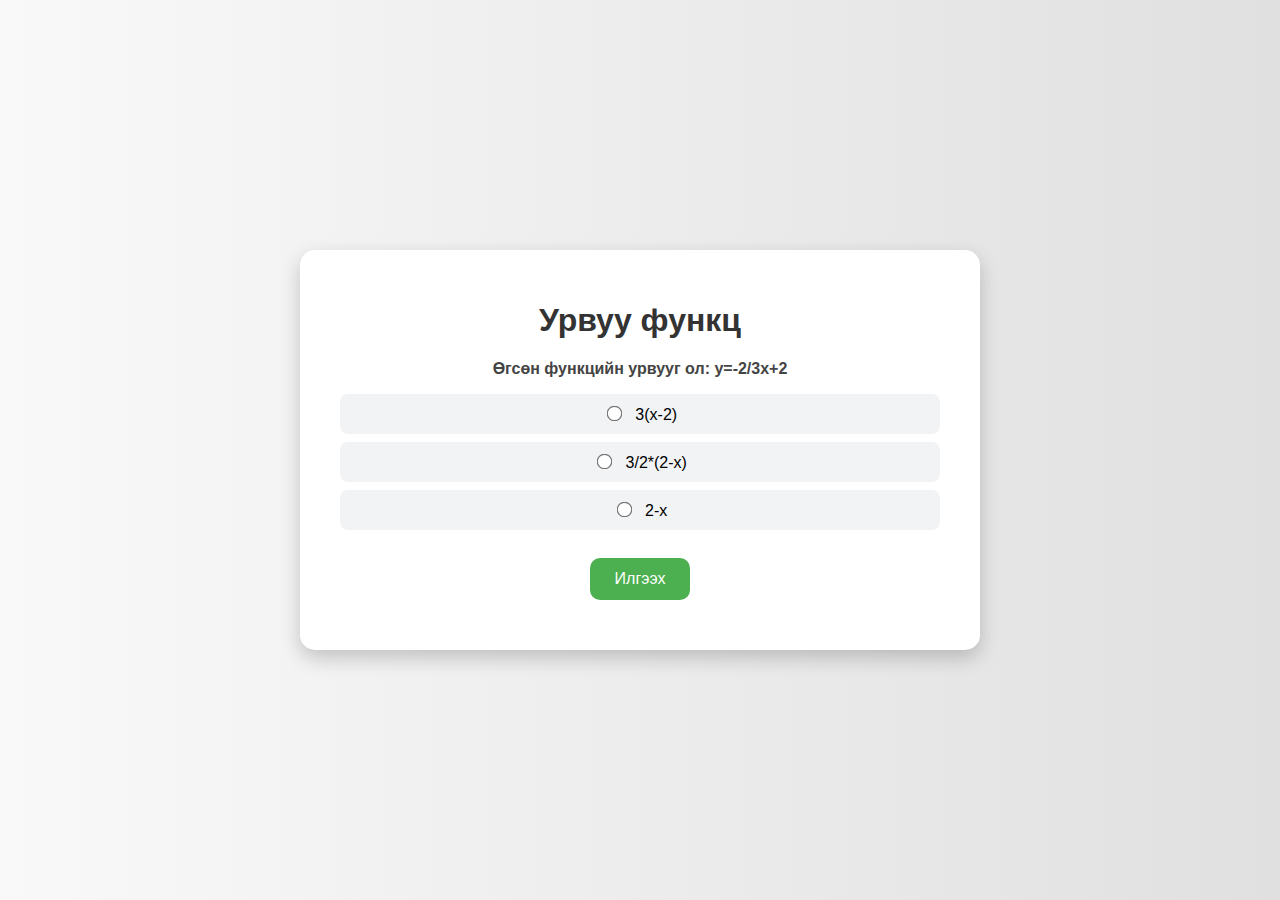
<file: topic6.html>
<!DOCTYPE html>
<html lang="mn">
<head>
  <meta charset="UTF-8">
  <title>Урвуу функц</title>
  <style>
    body {
      font-family: Arial, sans-serif;
      background: linear-gradient(to right, #f9f9f9, #e0e0e0);
      display: flex;
      justify-content: center;
      align-items: center;
      min-height: 100vh;
      margin: 0;
      padding: 0;
    }

    .container {
      background: #fff;
      padding: 30px 40px;
      border-radius: 15px;
      box-shadow: 0 8px 20px rgba(0,0,0,0.2);
      max-width: 600px;
      width: 90%;
      text-align: center;
    }

    h1 {
      color: #333;
    }

    p {
      font-weight: bold;
      margin-top: 20px;
      color: #444;
    }

    label {
      display: block;
      background: #f1f3f5;
      padding: 10px;
      border-radius: 8px;
      margin: 8px 0;
      cursor: pointer;
      transition: background 0.2s;
    }

    label:hover {
      background: #dee2e6;
    }

    input[type="radio"] {
      margin-right: 10px;
      transform: scale(1.2);
    }

    button {
      margin-top: 20px;
      padding: 12px 25px;
      font-size: 16px;
      cursor: pointer;
      background: #4CAF50;
      color: white;
      border: none;
      border-radius: 10px;
      transition: background 0.3s, transform 0.2s;
    }

    button:hover {
      background: #45a049;
      transform: translateY(-2px);
    }

    #result {
      margin-top: 20px;
      font-weight: bold;
      font-size: 16px;
      text-align: center;
    }
  </style>
</head>
<body>
  <div class="container">
    <h1>Урвуу функц</h1>
    <form onsubmit="checkAnswer(event)">
      <p>Өгсөн функцийн урвууг ол: y=-2/3x+2</p>
      <label><input type="radio" name="q1" value="a"> 3(x-2)</label>
      <label><input type="radio" name="q1" value="b"> 3/2*(2-x)</label>
      <label><input type="radio" name="q1" value="c"> 2-x</label>
      <button type="submit">Илгээх</button>
    </form>
    <p id="result"></p>
  </div>

  <script>
    function checkAnswer(e){
      e.preventDefault();
      const name = localStorage.getItem('studentName') || 'Нэргүй';
      const val = document.querySelector('input[name="q1"]:checked');
      const correct = val && val.value === 'b' ? 1 : 0;
      document.getElementById('result').textContent = `${name}, та ${correct}/1 зөв хариуллаа.`;
    }
  </script>
</body>
</html>
</file>
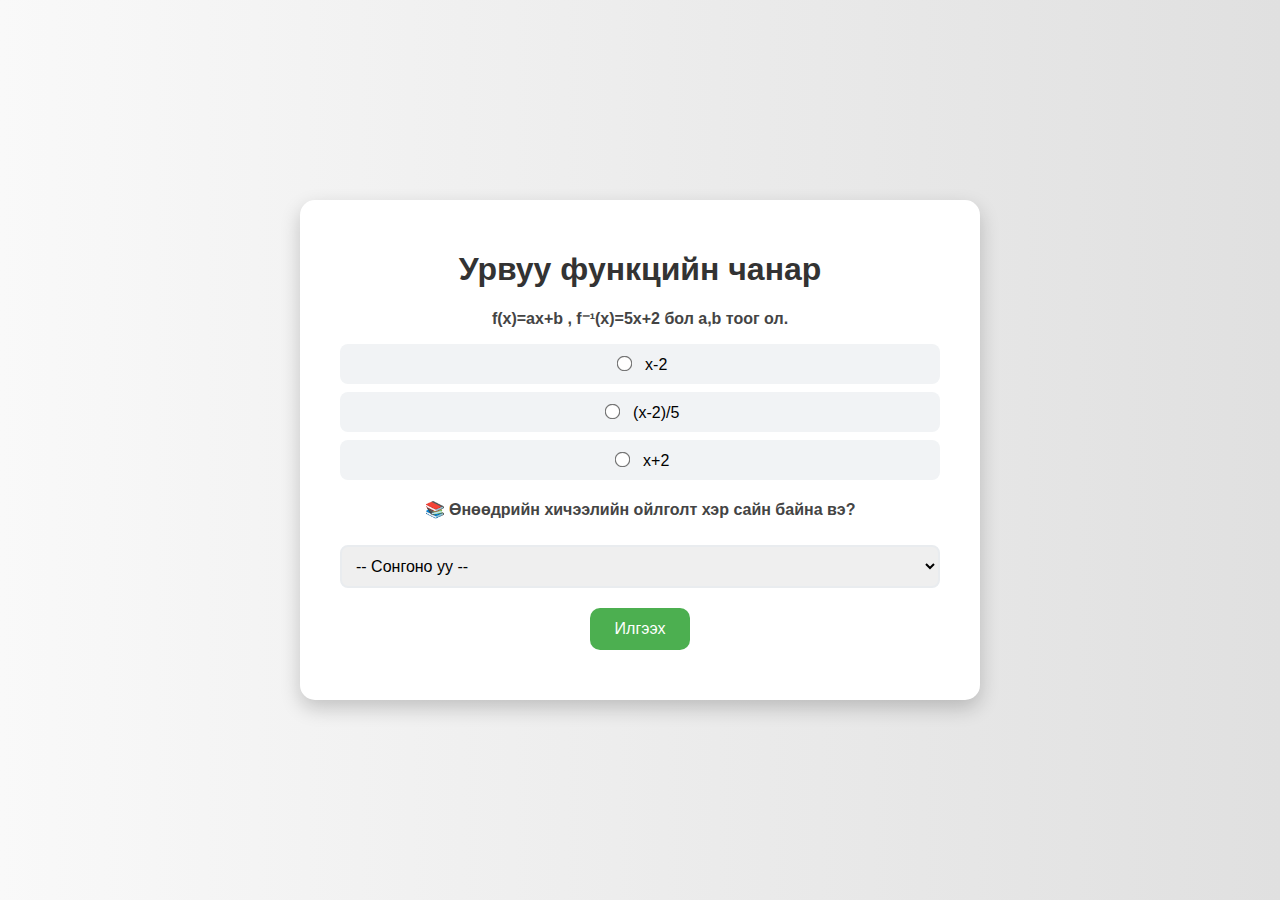
<file: topic7.html>
<!DOCTYPE html>
<html lang="mn">
<head>
  <meta charset="UTF-8">
  <title>Урвуу функцийн чанар</title>
  <style>
    body {
      font-family: Arial, sans-serif;
      background: linear-gradient(to right, #f9f9f9, #e0e0e0);
      display: flex;
      justify-content: center;
      align-items: center;
      min-height: 100vh;
      margin: 0;
      padding: 0;
    }

    .container {
      background: #fff;
      padding: 30px 40px;
      border-radius: 15px;
      box-shadow: 0 8px 20px rgba(0,0,0,0.2);
      max-width: 600px;
      width: 90%;
      text-align: center;
    }

    h1 { color: #333; }
    p { font-weight: bold; margin-top: 20px; color: #444; }
    label { display: block; background: #f1f3f5; padding: 10px; border-radius: 8px; margin: 8px 0; cursor: pointer; transition: background 0.2s; }
    label:hover { background: #dee2e6; }
    input[type="radio"] { margin-right: 10px; transform: scale(1.2); }
    select { width: 100%; padding: 10px; border-radius: 8px; border: 2px solid #e9ecef; font-size: 16px; margin-top: 10px; }
    button { margin-top: 20px; padding: 12px 25px; font-size: 16px; cursor: pointer; background: #4CAF50; color: white; border: none; border-radius: 10px; transition: background 0.3s, transform 0.2s; }
    button:hover { background: #45a049; transform: translateY(-2px); }
    #result { margin-top: 20px; font-weight: bold; font-size: 16px; text-align: center; }
  </style>
</head>
<body>
  <div class="container">
    <h1>Урвуу функцийн чанар</h1>
    <form onsubmit="checkAnswer(event)">
      <p>f(x)=ax+b , f⁻¹(x)=5x+2 бол a,b тоог ол.</p>
      <label><input type="radio" name="q1" value="a"> x-2</label>
      <label><input type="radio" name="q1" value="b"> (x-2)/5</label>
      <label><input type="radio" name="q1" value="c"> x+2</label>

      <p>📚 Өнөөдрийн хичээлийн ойлголт хэр сайн байна вэ?</p>
      <select id="understanding">
        <option value="">-- Сонгоно уу --</option>
        <option value="95">Маш сайн</option>
        <option value="80">Сайн</option>
        <option value="65">Дунд</option>
        <option value="40">Ойлгосонгүй</option>
      </select>

      <button type="submit">Илгээх</button>
    </form>
    <p id="result"></p>
  </div>

  <script>
    function checkAnswer(e){
      e.preventDefault();
      const name = localStorage.getItem('studentName') || 'Нэргүй';
      const studentCode = localStorage.getItem('studentCode') || '0000';
      const val = document.querySelector('input[name="q1"]:checked');
      const understanding = document.getElementById('understanding').value;

      if(!val){
        document.getElementById('result').textContent = "Хариулт оруулна уу.";
        return;
      }
      if(!understanding){
        document.getElementById('result').textContent = "Өнөөдрийн ойлголтын үнэлгээг сонгоно уу.";
        return;
      }

      const correctAnswer = 'b';
      const quizScore = val.value === correctAnswer ? 100 : 0;
      const understandingScore = parseInt(understanding);

      // LocalStorage-д хадгалах
      let scoresData = JSON.parse(localStorage.getItem('scoresData')) || {};
      scoresData[studentCode] = {quizScore: quizScore, understandingScore: understandingScore};
      localStorage.setItem('scoresData', JSON.stringify(scoresData));

      // Үр дүнг харуулах
      document.getElementById('result').textContent = 
        `${name}, таны хариулт бүртгэгдлээ. (Оноо: ${quizScore}%, Өнөөдрийн ойлголт: ${understandingScore}%)`;

      if(window.updateDashboard){
        updateDashboard();
      }
    }
  </script>
</body>
</html>
</file>
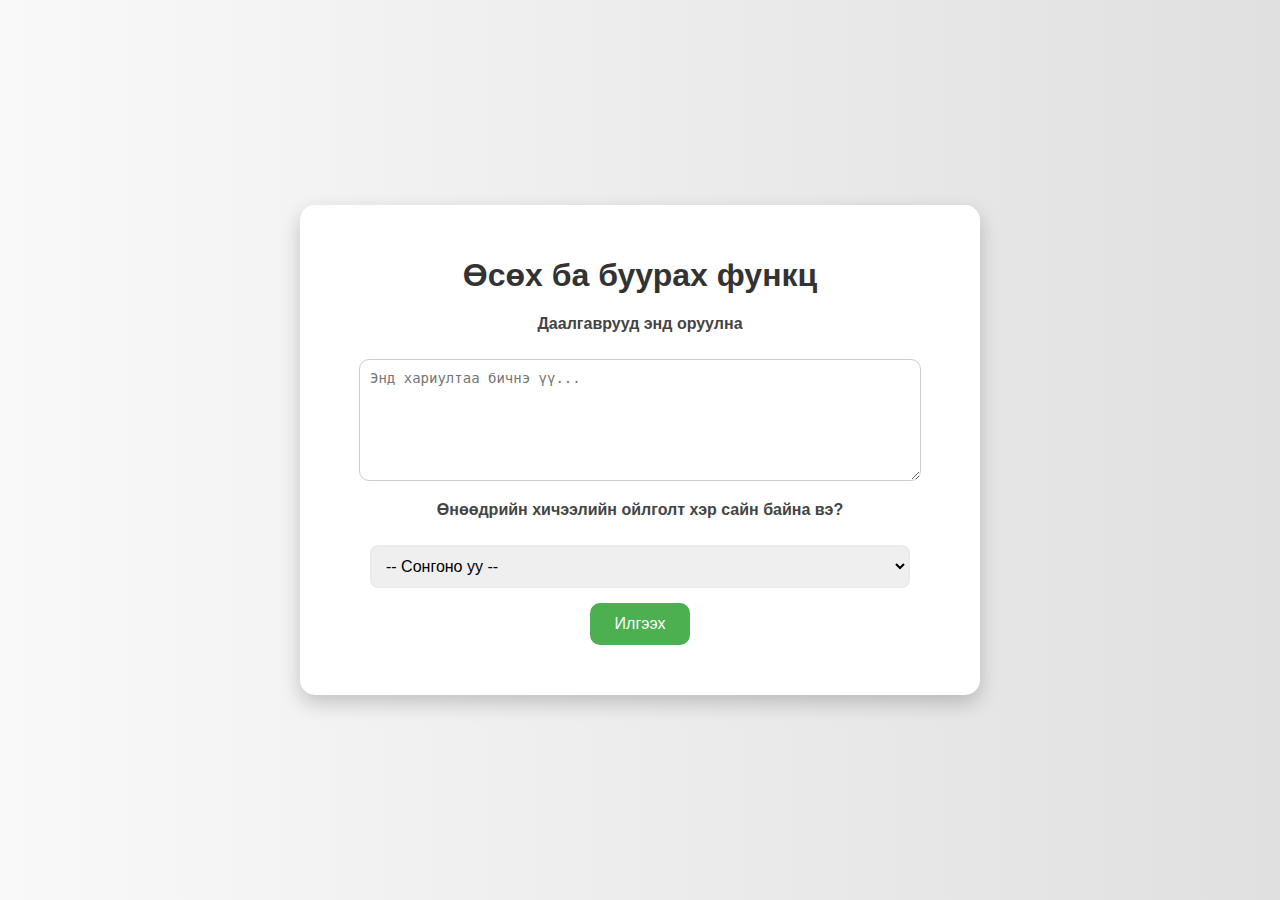
<file: topic8.html>
<!DOCTYPE html>
<html lang="mn">
<head>
  <meta charset="UTF-8">
  <title>Өсөх ба буурах функц</title>
  <style>
    body { font-family: Arial, sans-serif; background: linear-gradient(to right, #f9f9f9, #e0e0e0); display: flex; justify-content: center; align-items: center; min-height: 100vh; margin: 0; }
    .container { background: #fff; padding: 30px 40px; border-radius: 15px; box-shadow: 0 8px 20px rgba(0,0,0,0.2); max-width: 600px; width: 90%; text-align: center; }
    h1 { color: #333; }
    p { font-weight: bold; color: #444; }
    textarea { width: 90%; height: 100px; padding: 10px; border-radius: 10px; border: 1px solid #ccc; margin-top: 10px; font-size: 14px; resize: vertical; }
    select { width: 90%; padding: 10px; border-radius: 8px; border: 2px solid #e9ecef; font-size: 16px; margin-top: 10px; }
    button { margin-top: 15px; padding: 12px 25px; font-size: 16px; cursor: pointer; background: #4CAF50; color: white; border: none; border-radius: 10px; transition: background 0.3s, transform 0.2s; }
    button:hover { background: #45a049; transform: translateY(-2px); }
    #result { margin-top: 20px; font-weight: bold; font-size: 16px; color: #2c3e50; }
  </style>
</head>
<body>
  <div class="container">
    <h1>Өсөх ба буурах функц</h1>
    <p>Даалгаврууд энд оруулна</p>
    <textarea id="answer" placeholder="Энд хариултаа бичнэ үү..."></textarea><br>

    <p>Өнөөдрийн хичээлийн ойлголт хэр сайн байна вэ?</p>
    <select id="understanding">
      <option value="">-- Сонгоно уу --</option>
      <option value="95">Маш сайн</option>
      <option value="80">Сайн</option>
      <option value="65">Дунд</option>
      <option value="40">Ойлгосонгүй</option>
    </select>

    <button onclick="checkAnswer()">Илгээх</button>
    <p id="result"></p>
  </div>

  <script>
    function checkAnswer(){
      const name = localStorage.getItem('studentName') || 'Нэргүй';
      const studentCode = localStorage.getItem('studentCode') || '0000';
      const answer = document.getElementById('answer').value.trim();
      const understanding = document.getElementById('understanding').value;

      if(answer === ""){
        document.getElementById('result').textContent = "Хариулт оруулна уу.";
        return;
      }
      if(!understanding){
        document.getElementById('result').textContent = "Өнөөдрийн ойлголтын үнэлгээг сонгоно уу.";
        return;
      }

      const correctAnswer = "өсөх ба буурах"; 
      const quizScore = answer.toLowerCase() === correctAnswer.toLowerCase() ? 100 : 0;
      const understandingScore = parseInt(understanding);

      let scoresData = JSON.parse(localStorage.getItem('scoresData')) || {};
      scoresData[studentCode] = {quizScore: quizScore, understandingScore: understandingScore};
      localStorage.setItem('scoresData', JSON.stringify(scoresData));

      document.getElementById('result').textContent = 
        `${name}, таны хариулт бүртгэгдлээ. (Оноо: ${quizScore}%, Өнөөдрийн ойлголт: ${understandingScore}%)`;

      if(window.updateDashboard){
        updateDashboard();
      }
    }
  </script>
</body>
</html>
</file>
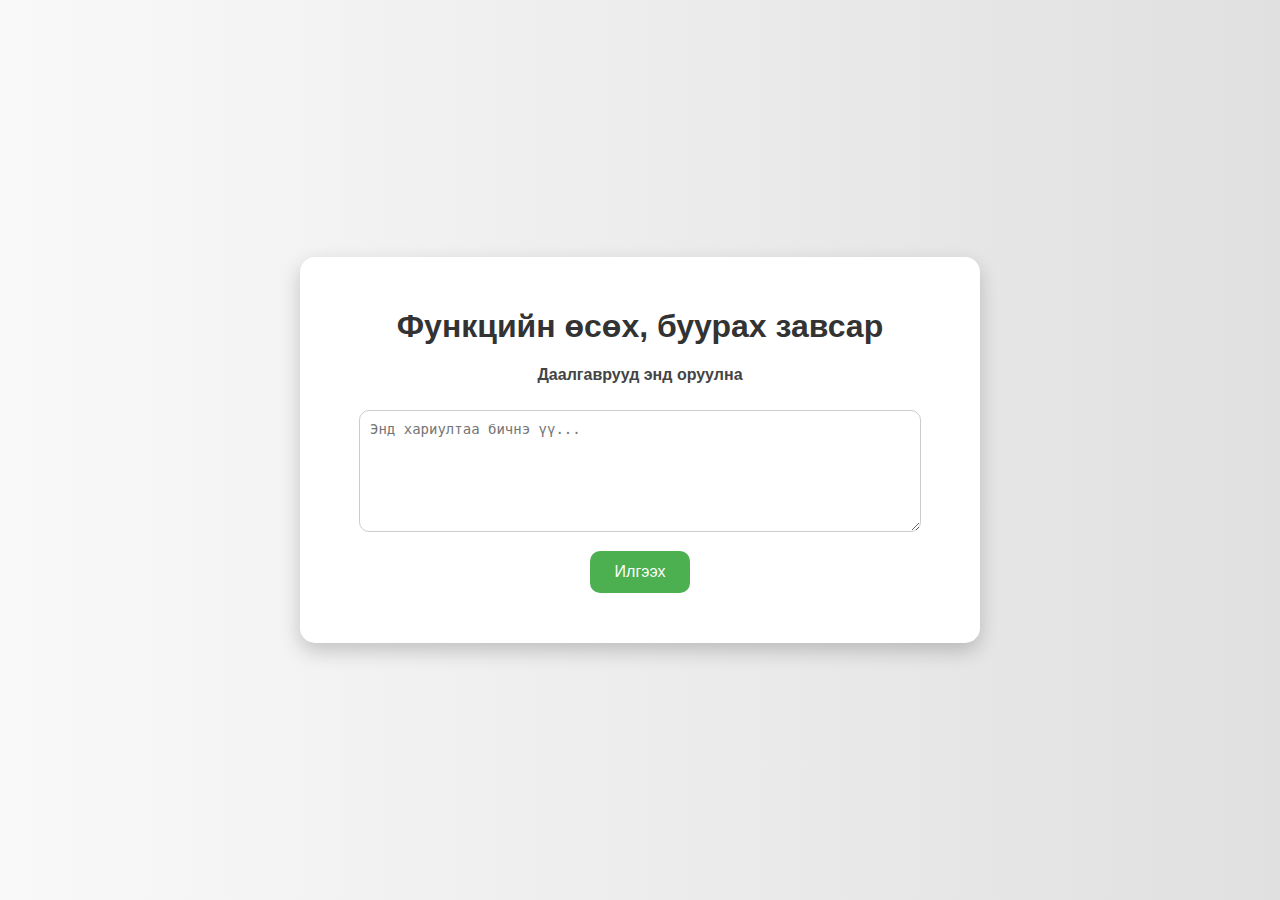
<file: topic9.html>
<!DOCTYPE html>
<html lang="mn">
<head>
  <meta charset="UTF-8">
  <title>Функцийн өсөх, буурах завсар</title>
  <style>
    body {
      font-family: Arial, sans-serif;
      background: linear-gradient(to right, #f9f9f9, #e0e0e0);
      display: flex;
      justify-content: center;
      align-items: center;
      min-height: 100vh;
      margin: 0;
    }

    .container {
      background: #fff;
      padding: 30px 40px;
      border-radius: 15px;
      box-shadow: 0 8px 20px rgba(0,0,0,0.2);
      max-width: 600px;
      width: 90%;
      text-align: center;
    }

    h1 {
      color: #333;
    }

    p {
      font-weight: bold;
      color: #444;
    }

    textarea {
      width: 90%;
      height: 100px;
      padding: 10px;
      border-radius: 10px;
      border: 1px solid #ccc;
      margin-top: 10px;
      font-size: 14px;
      resize: vertical;
    }

    button {
      margin-top: 15px;
      padding: 12px 25px;
      font-size: 16px;
      cursor: pointer;
      background: #4CAF50;
      color: white;
      border: none;
      border-radius: 10px;
      transition: background 0.3s, transform 0.2s;
    }

    button:hover {
      background: #45a049;
      transform: translateY(-2px);
    }

    #result {
      margin-top: 20px;
      font-weight: bold;
      font-size: 16px;
      color: #2c3e50;
    }
  </style>
</head>
<body>
  <div class="container">
    <h1>Функцийн өсөх, буурах завсар</h1>
    <p>Даалгаврууд энд оруулна</p>
    <textarea id="answer" placeholder="Энд хариултаа бичнэ үү..."></textarea><br>
    <button onclick="checkAnswer()">Илгээх</button>
    <p id="result"></p>
  </div>

  <script>
    function checkAnswer(){
      const name = localStorage.getItem('studentName') || 'Нэргүй';
      const answer = document.getElementById('answer').value.trim();
      if(answer === ""){
        document.getElementById('result').textContent = "Хариулт оруулна уу.";
        return;
      }
      document.getElementById('result').textContent = `${name}, таны хариулт бүртгэгдлээ.`;
    }
  </script>
</body>
</html>
</file>
